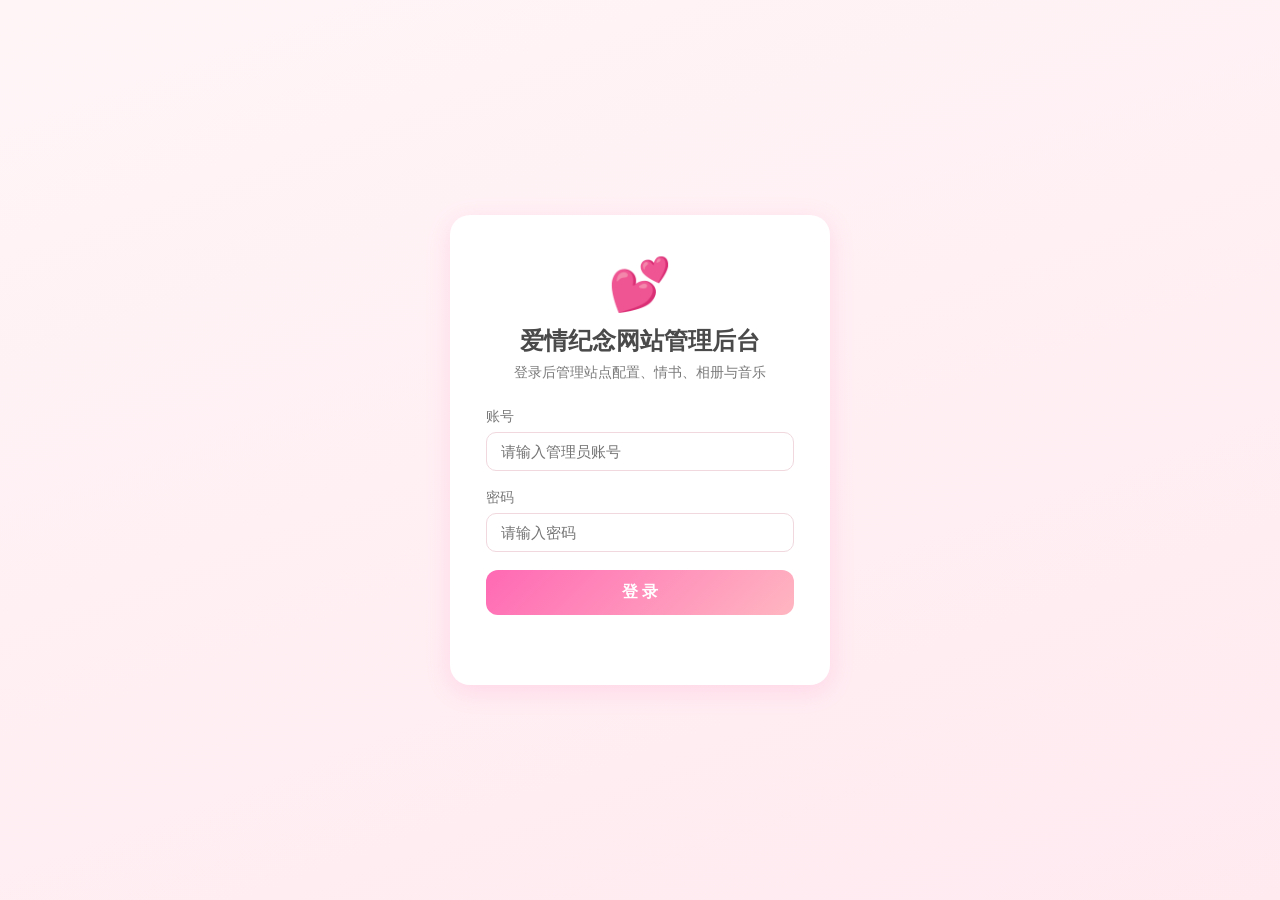
<file: admin/index.html>
<!DOCTYPE html>
<html lang="zh-CN">
<head>
    <meta charset="UTF-8">
    <meta name="viewport" content="width=device-width, initial-scale=1.0">
    <title>管理后台 - 爱情纪念网站</title>
    <link rel="stylesheet" href="style.css">
</head>
<body>
    <header class="admin-header">
        <div class="admin-brand">💖 <span class="brand-pink">爱情纪念网站</span> 管理后台</div>
        <div class="admin-actions">
            <span id="adminUser"></span>
            <button class="btn-link" id="logoutBtn">退出登录</button>
            <a class="btn-link" href="../index.html" target="_blank">查看网站</a>
        </div>
    </header>

    <nav class="tabs" id="tabs">
        <button class="tab-btn active" data-tab="site">🏠 站点配置</button>
        <button class="tab-btn" data-tab="letter">💌 情书</button>
        <button class="tab-btn" data-tab="timeline">📅 时间线</button>
        <button class="tab-btn" data-tab="gallery">📷 相册</button>
        <button class="tab-btn" data-tab="music">🎵 音乐</button>
    </nav>

    <main class="admin-body">

        <!-- ==================== 站点配置 ==================== -->
        <div class="tab-panel active" id="panel-site">
            <div class="panel-card">
                <div class="panel-title">基础信息</div>
                <p class="panel-tip">修改后点击"保存修改"，前端页面刷新即生效（需后端服务在线）。</p>
                <div class="field-row">
                    <div class="form-group">
                        <label>网站标题（浏览器标签页标题）</label>
                        <input type="text" class="form-control" id="site-title" data-config="site.title">
                    </div>
                    <div class="form-group">
                        <label>情侣昵称（首页顶部）</label>
                        <input type="text" class="form-control" id="site-couple_names" data-config="site.couple_names">
                    </div>
                    <div class="form-group">
                        <label>主标语（首页大标题）</label>
                        <input type="text" class="form-control" id="site-description" data-config="site.description">
                    </div>
                    <div class="form-group">
                        <label>相爱开始日期（计时器起点，格式 YYYY-MM-DD）</label>
                        <input type="date" class="form-control" id="site-start_date" data-config="site.start_date">
                    </div>
                </div>
                <div class="save-bar">
                    <button class="btn-primary" style="width:auto; padding:10px 28px;" data-save="site">保存修改</button>
                    <span class="save-tip" id="tip-site"></span>
                </div>
            </div>
        </div>

        <!-- ==================== 情书 ==================== -->
        <div class="tab-panel" id="panel-letter">
            <div class="panel-card">
                <div class="section-title-row">
                    <div class="panel-title">情书历史记录</div>
                    <button class="btn-secondary" id="letterAdd">＋ 添加情书</button>
                </div>
                <p class="panel-tip">支持多封情书，按从上到下顺序展示（最新的一封放最上面）。每封填写：标题 / 日期 / 正文（空行分段）/ 落款签名。</p>
                <div id="letterList"></div>
                <div class="save-bar">
                    <button class="btn-primary" style="width:auto; padding:10px 28px;" data-save="letter-list">保存情书</button>
                    <span class="save-tip" id="tip-letter"></span>
                </div>
            </div>
        </div>

        <!-- ==================== 时间线 ==================== -->
        <div class="tab-panel" id="panel-timeline">
            <div class="panel-card">
                <div class="section-title-row">
                    <div class="panel-title">故事时间线事件</div>
                    <button class="btn-secondary" id="timelineAdd">＋ 添加事件</button>
                </div>
                <p class="panel-tip">事件将按从上到下的顺序展示。每行填写：日期 / 图标 / 标题 / 描述 / 备注。</p>
                <div id="timelineList"></div>
                <div class="save-bar">
                    <button class="btn-primary" style="width:auto; padding:10px 28px;" data-save="timeline">保存时间线</button>
                    <span class="save-tip" id="tip-timeline"></span>
                </div>
            </div>
        </div>

        <!-- ==================== 相册 ==================== -->
        <div class="tab-panel" id="panel-gallery">
            <div class="panel-card">
                <div class="panel-title">相册照片</div>
                <div class="upload-area">
                    <div style="font-size:0.85rem; color:var(--text-light);">上传新照片（支持 jpg / png / gif / webp）</div>
                    <input type="file" id="galleryFile" accept="image/*">
                    <div class="upload-line">
                        <input type="text" class="form-control" id="galleryName" placeholder="照片名称（可选）">
                        <button class="btn-secondary" id="galleryUpload">上传</button>
                        <span class="save-tip" id="tip-gallery-upload"></span>
                    </div>
                </div>
                <div id="galleryList"></div>
                <p class="panel-tip">拖拽排序请使用"上移 / 下移"；关闭开关的照片前端将不展示。</p>
            </div>
        </div>

        <!-- ==================== 音乐 ==================== -->
        <div class="tab-panel" id="panel-music">
            <div class="panel-card">
                <div class="panel-title">背景音乐</div>
                <div class="upload-area">
                    <div style="font-size:0.85rem; color:var(--text-light);">上传音乐（支持 mp3 / wav / ogg / m4a）</div>
                    <input type="file" id="musicFile" accept="audio/*">
                    <div class="upload-line">
                        <input type="text" class="form-control" id="musicName" placeholder="音乐名称（可选）">
                        <button class="btn-secondary" id="musicUpload">上传</button>
                        <span class="save-tip" id="tip-music-upload"></span>
                    </div>
                </div>
                <div id="musicList"></div>
                <p class="panel-tip">前端默认播放列表中第一首"启用"的音乐。</p>
            </div>
        </div>

    </main>

    <script src="../js/api-config.js"></script>
    <script>
        const API = window.API_BASE;
        const token = localStorage.getItem('admin_token');
        if (!token) {
            window.location.href = 'login.html';
        } else {
            // 进入后台时先校验登录状态：token 已失效则立即回登录页，
            // 避免编辑完内容点"保存"时才被弹走（导致内容丢失且看起来像保存失败）
            fetch(API + '/auth/verify', { headers: { 'Authorization': 'Bearer ' + token } })
                .then(res => {
                    if (res.status === 401) {
                        localStorage.removeItem('admin_token');
                        localStorage.removeItem('admin_username');
                        window.location.href = 'login.html?expired=1';
                    }
                })
                .catch(() => { /* 后端暂不可用时不打扰，页面按降级模式展示 */ });
        }

        // ---------- 基础请求封装 ----------
        async function api(path, options = {}) {
            const headers = Object.assign(
                { 'Authorization': 'Bearer ' + token },
                options.headers || {}
            );
            // 表单上传（FormData）交给浏览器自动设置 multipart 头
            if (options.body && typeof options.body !== 'string' && !(options.body instanceof FormData)) {
                headers['Content-Type'] = 'application/json';
                options.body = JSON.stringify(options.body);
            }
            const res = await fetch(API + path, Object.assign({}, options, { headers }));
            if (res.status === 401) {
                localStorage.removeItem('admin_token');
                localStorage.removeItem('admin_username');
                window.location.href = 'login.html?expired=1';
                throw new Error('未登录');
            }
            const result = await res.json();
            if (result.code !== 200) {
                throw new Error(result.message || '请求失败');
            }
            return result.data;
        }

        function setTip(id, text, isError) {
            const el = document.getElementById(id);
            if (el) {
                el.textContent = text;
                el.style.color = isError ? '#E5484D' : '#30A46C';
                setTimeout(() => { el.textContent = ''; }, 4000);
            }
        }

        // ---------- Tab 切换 ----------
        document.querySelectorAll('.tab-btn').forEach(btn => {
            btn.addEventListener('click', function () {
                document.querySelectorAll('.tab-btn').forEach(b => b.classList.remove('active'));
                document.querySelectorAll('.tab-panel').forEach(p => p.classList.remove('active'));
                this.classList.add('active');
                document.getElementById('panel-' + this.dataset.tab).classList.add('active');
                if (this.dataset.tab === 'letter') loadLetters();
                if (this.dataset.tab === 'timeline') loadTimeline();
                if (this.dataset.tab === 'gallery') loadResources('image', 'galleryList');
                if (this.dataset.tab === 'music') loadResources('music', 'musicList');
            });
        });

        // ---------- 登录信息 ----------
        document.getElementById('adminUser').textContent = '👤 ' + (localStorage.getItem('admin_username') || 'admin');
        document.getElementById('logoutBtn').addEventListener('click', function () {
            api('/auth/logout', { method: 'POST' }).catch(() => {});
            localStorage.removeItem('admin_token');
            localStorage.removeItem('admin_username');
            window.location.href = 'login.html';
        });

        // ==================== 站点配置 / 情书 ====================
        function loadTextConfigs() {
            api('/config/all').then(list => {
                const map = {};
                list.forEach(item => map[item.configKey] = item.configValue);
                document.querySelectorAll('[data-config]').forEach(input => {
                    const key = input.dataset.config;
                    if (map[key] !== undefined) input.value = map[key];
                });
                document.querySelectorAll('textarea[data-config]').forEach(ta => {
                    const key = ta.dataset.config;
                    if (map[key] !== undefined) ta.value = map[key];
                });
            }).catch(e => {
                document.querySelectorAll('[data-save]').forEach(b => {
                    b.textContent = '加载失败，请检查后端服务';
                    b.disabled = true;
                });
            });
        }

        document.querySelector('[data-save="site"]').addEventListener('click', async function () {
            const keys = ['site.title', 'site.couple_names', 'site.description', 'site.start_date'];
            const configs = [];
            document.querySelectorAll('[data-config]').forEach(input => {
                if (keys.includes(input.dataset.config)) {
                    configs.push({ configKey: input.dataset.config, configValue: input.value });
                }
            });
            try {
                await api('/config/batch', { method: 'PUT', body: { configs } });
                setTip('tip-site', '✅ 保存成功，刷新网站页面即可看到效果');
            } catch (e) {
                setTip('tip-site', '❌ ' + e.message, true);
            }
        });

        // ==================== 情书历史记录 ====================
        let letterItems = [];

        function emptyLetter() {
            return { title: '致我最爱的你', date: '', content: '', signature: '永远爱你的\n' };
        }

        function loadLetters() {
            api('/config/all').then(list => {
                const item = list.find(i => i.configKey === 'letter.list');
                if (item && item.configValue) {
                    try { letterItems = JSON.parse(item.configValue); } catch (e) { letterItems = []; }
                } else {
                    // 兼容旧的单封配置
                    const map = {};
                    list.forEach(i => map[i.configKey] = i.configValue);
                    if (map['letter.content']) {
                        letterItems = [{
                            title: map['letter.title'] || '致我最爱的你',
                            date: '',
                            content: map['letter.content'],
                            signature: map['letter.signature'] || ''
                        }];
                    }
                }
                if (!Array.isArray(letterItems) || !letterItems.length) {
                    letterItems = [emptyLetter()];
                }
                renderLetters();
            }).catch(e => setTip('tip-letter', '❌ ' + e.message, true));
        }

        function syncLetterCards() {
            document.querySelectorAll('.letter-editor-card').forEach((card, i) => {
                letterItems[i] = {
                    title: card.querySelector('.l-title').value.trim(),
                    date: card.querySelector('.l-date').value.trim(),
                    content: card.querySelector('.l-content').value,
                    signature: card.querySelector('.l-signature').value
                };
            });
        }

        function renderLetters() {
            const container = document.getElementById('letterList');
            container.innerHTML = '';
            letterItems.forEach((letter, idx) => {
                const card = document.createElement('div');
                card.className = 'letter-editor-card';
                card.innerHTML = `
                    <div class="letter-editor-head">
                        <span style="font-size:0.85rem;color:var(--text-light);">第 ${idx + 1} 封</span>
                        <div style="display:flex;gap:6px;">
                            <button class="btn-mini l-up" ${idx === 0 ? 'disabled' : ''}>↑</button>
                            <button class="btn-mini l-down" ${idx === letterItems.length - 1 ? 'disabled' : ''}>↓</button>
                            <button class="btn-danger l-del">删除</button>
                        </div>
                    </div>
                    <div class="letter-editor-grid">
                        <div class="form-group">
                            <label>标题</label>
                            <input type="text" class="form-control l-title" value="${(letter.title || '').replace(/"/g, '&quot;')}">
                        </div>
                        <div class="form-group">
                            <label>日期（如 2026-08-18）</label>
                            <input type="text" class="form-control l-date" value="${(letter.date || '').replace(/"/g, '&quot;')}" placeholder="2026-08-18">
                        </div>
                    </div>
                    <div class="form-group">
                        <label>正文（空行分段）</label>
                        <textarea class="form-control l-content" style="min-height:140px;">${letter.content || ''}</textarea>
                    </div>
                    <div class="form-group">
                        <label>落款签名</label>
                        <textarea class="form-control l-signature" style="min-height:60px;">${letter.signature || ''}</textarea>
                    </div>`;
                container.appendChild(card);
            });

            container.querySelectorAll('.letter-editor-card').forEach((card, i) => {
                card.querySelectorAll('input, textarea').forEach(el => el.addEventListener('input', syncLetterCards));
                card.querySelector('.l-del').addEventListener('click', () => {
                    if (letterItems.length <= 1) {
                        setTip('tip-letter', '至少保留一封情书', true);
                        return;
                    }
                    if (!confirm('确定删除这封情书？')) return;
                    letterItems.splice(i, 1);
                    renderLetters();
                });
            });
            container.querySelectorAll('.l-up').forEach((btn, i) => {
                if (i === 0) return;
                btn.addEventListener('click', () => {
                    [letterItems[i - 1], letterItems[i]] = [letterItems[i], letterItems[i - 1]];
                    renderLetters();
                });
            });
            container.querySelectorAll('.l-down').forEach((btn, i) => {
                if (i === letterItems.length - 1) return;
                btn.addEventListener('click', () => {
                    [letterItems[i + 1], letterItems[i]] = [letterItems[i], letterItems[i + 1]];
                    renderLetters();
                });
            });
        }

        document.getElementById('letterAdd').addEventListener('click', () => {
            letterItems.push(emptyLetter());
            renderLetters();
        });

        document.querySelector('[data-save="letter-list"]').addEventListener('click', async function () {
            syncLetterCards();
            try {
                await api('/config/letter.list', {
                    method: 'PUT',
                    body: { configValue: JSON.stringify(letterItems) }
                });
                setTip('tip-letter', '✅ 情书已保存，刷新网站页面即可看到');
            } catch (e) {
                setTip('tip-letter', '❌ ' + e.message, true);
            }
        });

        // ==================== 时间线 ====================
        let timelineEvents = [];

        function loadTimeline() {
            api('/config/all').then(list => {
                const item = list.find(i => i.configKey === 'timeline.events');
                if (item && item.configValue) {
                    try { timelineEvents = JSON.parse(item.configValue); } catch (e) { timelineEvents = []; }
                } else {
                    timelineEvents = [];
                }
                renderTimeline();
            }).catch(e => setTip('tip-timeline', '❌ ' + e.message, true));
        }

        function renderTimeline() {
            const container = document.getElementById('timelineList');
            if (!timelineEvents.length) {
                container.innerHTML = '<div class="empty-tip">还没有时间线事件，点击右上角"添加事件"开始。</div>';
                return;
            }
            container.innerHTML = '';
            timelineEvents.forEach((ev, idx) => {
                const row = document.createElement('div');
                row.className = 'timeline-editor-item';
                row.innerHTML = `
                    <input type="date" class="ev-date" value="${ev.date || ''}" title="日期">
                    <input type="text" class="ev-icon" value="${ev.icon || ''}" placeholder="图标" title="图标 emoji，如 💕">
                    <input type="text" class="ev-title" value="${ev.title || ''}" placeholder="标题">
                    <input type="text" class="ev-desc" value="${ev.description || ''}" placeholder="描述">
                    <input type="text" class="ev-note" value="${ev.note || ''}" placeholder="备注（可选）">
                    <div class="timeline-actions">
                        <button class="btn-mini ev-up" ${idx === 0 ? 'disabled' : ''}>↑</button>
                        <button class="btn-mini ev-down" ${idx === timelineEvents.length - 1 ? 'disabled' : ''}>↓</button>
                        <button class="btn-danger ev-del">删除</button>
                    </div>`;
                container.appendChild(row);
            });

            container.querySelectorAll('.ev-up').forEach((b, i) => {
                if (i === 0) return;
                b.addEventListener('click', () => {
                    [timelineEvents[i - 1], timelineEvents[i]] = [timelineEvents[i], timelineEvents[i - 1]];
                    renderTimeline();
                });
            });
            container.querySelectorAll('.ev-down').forEach((b, i) => {
                if (i === timelineEvents.length - 1) return;
                b.addEventListener('click', () => {
                    [timelineEvents[i + 1], timelineEvents[i]] = [timelineEvents[i], timelineEvents[i + 1]];
                    renderTimeline();
                });
            });
            container.querySelectorAll('.ev-del').forEach((b, i) => {
                b.addEventListener('click', () => {
                    timelineEvents.splice(i, 1);
                    renderTimeline();
                });
            });
            // 编辑后同步到内存
            container.querySelectorAll('.timeline-editor-item').forEach((row, i) => {
                row.querySelectorAll('input').forEach(input => {
                    input.addEventListener('input', () => {
                        const ev = timelineEvents[i] || {};
                        ev.date = row.querySelector('.ev-date').value;
                        ev.icon = row.querySelector('.ev-icon').value;
                        ev.title = row.querySelector('.ev-title').value;
                        ev.description = row.querySelector('.ev-desc').value;
                        ev.note = row.querySelector('.ev-note').value;
                        timelineEvents[i] = ev;
                    });
                });
            });
        }

        document.getElementById('timelineAdd').addEventListener('click', () => {
            timelineEvents.push({ date: '', icon: '💕', title: '新的事件', description: '写点什么吧', note: '' });
            renderTimeline();
        });

        document.querySelector('[data-save="timeline"]').addEventListener('click', async function () {
            try {
                await api('/config/timeline.events', {
                    method: 'PUT',
                    body: { configValue: JSON.stringify(timelineEvents) }
                });
                setTip('tip-timeline', '✅ 时间线已保存');
            } catch (e) {
                setTip('tip-timeline', '❌ ' + e.message, true);
            }
        });

        // ==================== 相册 / 音乐 ====================
        async function loadResources(type, listId) {
            const container = document.getElementById(listId);
            try {
                const rows = await api('/resource/list?type=' + type);
                if (!rows.length) {
                    container.innerHTML = '<div class="empty-tip">暂无内容，先在上方上传一个吧～</div>';
                    return;
                }
                container.innerHTML = '';
                rows.forEach((item, idx) => {
                    const row = document.createElement('div');
                    row.className = 'resource-item';
                    const url = API + item.urlPath;
                    const media = type === 'image'
                        ? `<img class="resource-thumb" src="${url}" alt="">`
                        : `<div class="resource-thumb" style="display:flex;align-items:center;justify-content:center;font-size:1.6rem;">🎵</div>`;
                    row.innerHTML = `
                        ${media}
                        <div class="resource-info">
                            <div class="resource-name">${item.resourceName}</div>
                            <div class="resource-meta">排序 ${idx + 1}${item.isEnabled === 1 ? ' · 已启用' : ' · 已停用'}</div>
                        </div>
                        ${type === 'music' ? `<audio controls preload="none" src="${url}" style="height:36px;max-width:180px;"></audio>` : ''}
                        <label class="switch" title="启用 / 停用">
                            <input type="checkbox" class="res-enabled" ${item.isEnabled === 1 ? 'checked' : ''}>
                            <span class="slider"></span>
                        </label>
                        <div class="resource-actions">
                            <button class="btn-mini res-up" ${idx === 0 ? 'disabled' : ''}>↑</button>
                            <button class="btn-mini res-down" ${idx === rows.length - 1 ? 'disabled' : ''}>↓</button>
                            <button class="btn-danger res-del">删除</button>
                        </div>`;
                    container.appendChild(row);

                    const save = async () => {
                        await api('/resource/' + item.id, {
                            method: 'PUT',
                            body: {
                                resourceName: item.resourceName,
                                sortOrder: item.sortOrder,
                                isEnabled: item.isEnabled === 1 ? 1 : 0
                            }
                        });
                    };

                    row.querySelector('.res-enabled').addEventListener('change', async (e) => {
                        item.isEnabled = e.target.checked ? 1 : 0;
                        await save();
                        loadResources(type, listId);
                    });
                    row.querySelector('.res-up').addEventListener('click', () => moveResource(rows, idx, -1, type, listId));
                    row.querySelector('.res-down').addEventListener('click', () => moveResource(rows, idx, 1, type, listId));
                    row.querySelector('.res-del').addEventListener('click', async () => {
                        if (!confirm('确定删除该' + (type === 'image' ? '照片' : '音乐') + '？')) return;
                        await api('/resource/' + item.id, { method: 'DELETE' });
                        loadResources(type, listId);
                    });
                });
            } catch (e) {
                container.innerHTML = `<div class="empty-tip">加载失败：${e.message}</div>`;
            }
        }

        // 交换资源顺序：互换数组中相邻项，并重写所有 sortOrder 保证顺序唯一
        async function moveResource(rows, idx, delta, type, listId) {
            const j = idx + delta;
            if (j < 0 || j >= rows.length) return;
            [rows[idx], rows[j]] = [rows[j], rows[idx]];
            try {
                for (let i = 0; i < rows.length; i++) {
                    await api('/resource/' + rows[i].id, {
                        method: 'PUT',
                        body: {
                            resourceName: rows[i].resourceName,
                            sortOrder: i + 1,
                            isEnabled: rows[i].isEnabled
                        }
                    });
                }
                loadResources(type, listId);
            } catch (e) {
                setTip('tip-' + (type === 'image' ? 'gallery' : 'music') + '-upload', '❌ ' + e.message, true);
            }
        }

        // 文件上传（带实时进度与超时）
        // 服务器上行带宽较慢时，fetch 全程无反馈，看起来像卡死；改用 XHR 展示进度并兜底超时
        function uploadWithProgress(formData, btn, timeoutMs) {
            return new Promise((resolve, reject) => {
                const xhr = new XMLHttpRequest();
                const timer = setTimeout(() => {
                    xhr.abort();
                    reject(new Error('上传超时（网络过慢，请检查后重试）'));
                }, timeoutMs);
                xhr.open('POST', API + '/resource/upload');
                xhr.setRequestHeader('Authorization', 'Bearer ' + token);
                xhr.upload.onprogress = function (e) {
                    if (e.lengthComputable) {
                        const pct = Math.min(99, Math.round(e.loaded / e.total * 100));
                        btn.textContent = '上传中 ' + pct + '%';
                    }
                };
                xhr.onload = function () {
                    clearTimeout(timer);
                    if (xhr.status === 401) {
                        localStorage.removeItem('admin_token');
                        localStorage.removeItem('admin_username');
                        window.location.href = 'login.html?expired=1';
                        reject(new Error('未登录'));
                        return;
                    }
                    try {
                        const result = JSON.parse(xhr.responseText);
                        if (result.code !== 200) {
                            reject(new Error(result.message || '请求失败'));
                        } else {
                            resolve(result.data);
                        }
                    } catch (err) {
                        reject(new Error('服务器返回异常（HTTP ' + xhr.status + '）'));
                    }
                };
                xhr.onerror = function () {
                    clearTimeout(timer);
                    reject(new Error('网络错误，上传失败'));
                };
                xhr.send(formData);
            });
        }

        // 客户端压缩照片（jpg/webp）：最长边缩到 1920px、JPEG 质量 0.8，体积可减小 80%+
        // 服务器上行带宽较慢，压缩后上传快很多；GIF/PNG 保留原样
        function compressImage(file) {
            return new Promise((resolve, reject) => {
                const url = URL.createObjectURL(file);
                const img = new Image();
                img.onload = function () {
                    const MAX = 1920;
                    let { width, height } = img;
                    if (width > MAX || height > MAX) {
                        const ratio = Math.min(MAX / width, MAX / height);
                        width = Math.round(width * ratio);
                        height = Math.round(height * ratio);
                    }
                    const canvas = document.createElement('canvas');
                    canvas.width = width;
                    canvas.height = height;
                    canvas.getContext('2d').drawImage(img, 0, 0, width, height);
                    URL.revokeObjectURL(url);
                    canvas.toBlob(function (blob) {
                        if (blob) {
                            resolve(new File([blob], file.name.replace(/\.\w+$/, '.jpg'), { type: 'image/jpeg' }));
                        } else {
                            reject(new Error('图片压缩失败'));
                        }
                    }, 'image/jpeg', 0.8);
                };
                img.onerror = function () {
                    URL.revokeObjectURL(url);
                    reject(new Error('图片读取失败'));
                };
                img.src = url;
            });
        }

        // 上传绑定
        function bindUpload(fileId, nameId, btnId, tipId, type, listId) {
            document.getElementById(btnId).addEventListener('click', async function () {
                const file = document.getElementById(fileId).files[0];
                if (!file) {
                    setTip(tipId, '请先选择文件', true);
                    return;
                }
                this.disabled = true;
                this.textContent = '上传中...';
                // 大尺寸照片先压缩再上传，缩短上传耗时（失败则退回原图）
                let uploadFile = file;
                if (type === 'image' && (file.type === 'image/jpeg' || file.type === 'image/webp') && file.size > 500 * 1024) {
                    this.textContent = '压缩中...';
                    try {
                        uploadFile = await compressImage(file);
                    } catch (e) {
                        setTip(tipId, '⚠️ ' + e.message + '，将上传原图', true);
                    }
                }
                const formData = new FormData();
                formData.append('type', type);
                formData.append('file', uploadFile);
                formData.append('resourceName', document.getElementById(nameId).value.trim() || file.name);
                try {
                    // 大文件耗时较长，放宽超时到 5 分钟；进度会实时显示在按钮上
                    await uploadWithProgress(formData, this, 300000);
                    setTip(tipId, '✅ 上传成功');
                    document.getElementById(fileId).value = '';
                    document.getElementById(nameId).value = '';
                    loadResources(type, listId);
                } catch (e) {
                    setTip(tipId, '❌ ' + e.message, true);
                } finally {
                    this.disabled = false;
                    this.textContent = '上传';
                }
            });
        }

        bindUpload('galleryFile', 'galleryName', 'galleryUpload', 'tip-gallery-upload', 'image', 'galleryList');
        bindUpload('musicFile', 'musicName', 'musicUpload', 'tip-music-upload', 'music', 'musicList');

        // 初始化加载
        document.getElementById('adminUser').textContent = '👤 ' + (localStorage.getItem('admin_username') || 'admin');
        loadTextConfigs();
        loadLetters();
    </script>
</body>
</html>
</file>
<file: admin/style.css>
/* ===================================
   管理后台样式 - 与站点风格一致（粉白暖色）
   =================================== */
* {
    margin: 0;
    padding: 0;
    box-sizing: border-box;
}

:root {
    --primary-pink: #FFB6C1;
    --light-pink: #FFD1DC;
    --dark-pink: #FF69B4;
    --soft-pink: #FFE4E1;
    --white: #FFFFFF;
    --cream: #FFF8F0;
    --text-dark: #4A4A4A;
    --text-light: #7A7A7A;
    --border: #F0D8DE;
    --shadow: 0 6px 24px rgba(255, 105, 180, 0.18);
}

body {
    font-family: 'PingFang SC', 'Microsoft YaHei', 'Helvetica Neue', Arial, sans-serif;
    background: linear-gradient(160deg, #FFF5F7 0%, #FFEAF0 100%);
    min-height: 100vh;
    color: var(--text-dark);
}

/* ---------- 登录页 ---------- */
.login-wrap {
    display: flex;
    align-items: center;
    justify-content: center;
    min-height: 100vh;
    padding: 20px;
}

.login-card {
    width: 100%;
    max-width: 380px;
    background: var(--white);
    border-radius: 20px;
    padding: 40px 36px;
    box-shadow: var(--shadow);
    text-align: center;
}

.login-icon {
    font-size: 3.2rem;
    margin-bottom: 10px;
}

.login-title {
    font-size: 1.5rem;
    font-weight: 600;
    margin-bottom: 6px;
}

.login-subtitle {
    font-size: 0.9rem;
    color: var(--text-light);
    margin-bottom: 26px;
}

.form-group {
    text-align: left;
    margin-bottom: 18px;
}

.form-group label {
    display: block;
    font-size: 0.85rem;
    color: var(--text-light);
    margin-bottom: 6px;
}

.form-control {
    width: 100%;
    padding: 10px 14px;
    border: 1.5px solid var(--border);
    border-radius: 10px;
    font-size: 0.95rem;
    outline: none;
    transition: border-color 0.2s;
    font-family: inherit;
}

.form-control:focus {
    border-color: var(--dark-pink);
}

.btn-primary {
    width: 100%;
    padding: 12px;
    background: linear-gradient(135deg, #FF69B4 0%, #FFB6C1 100%);
    color: var(--white);
    border: none;
    border-radius: 12px;
    font-size: 1rem;
    font-weight: 600;
    cursor: pointer;
    transition: transform 0.15s, opacity 0.15s;
    font-family: inherit;
}

.btn-primary:hover {
    opacity: 0.92;
    transform: translateY(-1px);
}

.msg {
    margin-top: 14px;
    font-size: 0.85rem;
    min-height: 1.2em;
}

.msg.error { color: #E5484D; }
.msg.success { color: #30A46C; }

/* ---------- 管理主页面 ---------- */
.admin-header {
    background: var(--white);
    box-shadow: 0 2px 12px rgba(255, 105, 180, 0.12);
    padding: 14px 24px;
    display: flex;
    align-items: center;
    justify-content: space-between;
    flex-wrap: wrap;
    gap: 10px;
    position: sticky;
    top: 0;
    z-index: 100;
}

.admin-brand {
    font-size: 1.15rem;
    font-weight: 600;
}

.admin-brand .brand-pink { color: var(--dark-pink); }

.admin-actions {
    display: flex;
    align-items: center;
    gap: 12px;
    font-size: 0.88rem;
    color: var(--text-light);
}

.btn-link {
    background: none;
    border: none;
    color: var(--dark-pink);
    font-size: 0.88rem;
    cursor: pointer;
    font-family: inherit;
}

.btn-link:hover { text-decoration: underline; }

.tabs {
    display: flex;
    gap: 6px;
    padding: 14px 24px;
    flex-wrap: wrap;
    border-bottom: 1px solid var(--border);
}

.tab-btn {
    padding: 8px 18px;
    border: none;
    border-radius: 20px;
    background: var(--white);
    color: var(--text-light);
    font-size: 0.9rem;
    cursor: pointer;
    font-family: inherit;
    transition: all 0.2s;
}

.tab-btn:hover { color: var(--dark-pink); }

.tab-btn.active {
    background: linear-gradient(135deg, #FF69B4 0%, #FFB6C1 100%);
    color: var(--white);
    font-weight: 600;
}

.admin-body {
    max-width: 960px;
    margin: 24px auto;
    padding: 0 24px;
}

.tab-panel { display: none; }

.tab-panel.active { display: block; }

.panel-card {
    background: var(--white);
    border-radius: 16px;
    padding: 24px;
    box-shadow: var(--shadow);
    margin-bottom: 20px;
}

.panel-title {
    font-size: 1.1rem;
    font-weight: 600;
    margin-bottom: 18px;
}

.panel-tip {
    font-size: 0.82rem;
    color: var(--text-light);
    margin: -8px 0 16px;
}

.field-row {
    display: grid;
    grid-template-columns: 1fr 1fr;
    gap: 16px;
}

@media (max-width: 640px) {
    .field-row { grid-template-columns: 1fr; }
}

.btn-secondary {
    padding: 8px 18px;
    background: var(--soft-pink);
    color: var(--dark-pink);
    border: none;
    border-radius: 10px;
    font-size: 0.9rem;
    font-weight: 600;
    cursor: pointer;
    font-family: inherit;
    transition: opacity 0.15s;
}

.btn-secondary:hover { opacity: 0.85; }

.btn-danger {
    padding: 6px 12px;
    background: none;
    color: #E5484D;
    border: 1px solid #F3C1C1;
    border-radius: 8px;
    font-size: 0.82rem;
    cursor: pointer;
    font-family: inherit;
}

.btn-danger:hover { background: #FFF0F0; }

.btn-mini {
    padding: 4px 10px;
    background: var(--soft-pink);
    border: none;
    border-radius: 8px;
    font-size: 0.8rem;
    color: var(--dark-pink);
    cursor: pointer;
    font-family: inherit;
}

.btn-mini:hover { opacity: 0.85; }

.btn-mini.disabled { opacity: 0.4; cursor: not-allowed; }

/* ---------- 时间线 ---------- */
.timeline-editor-item {
    display: grid;
    grid-template-columns: 70px 60px 1fr 1.2fr 1fr 110px;
    gap: 8px;
    align-items: center;
    padding: 10px 0;
    border-bottom: 1px dashed var(--border);
}

.timeline-editor-item input {
    width: 100%;
    padding: 7px 10px;
    border: 1.5px solid var(--border);
    border-radius: 8px;
    font-size: 0.85rem;
    outline: none;
    font-family: inherit;
}

.timeline-editor-item input:focus { border-color: var(--dark-pink); }

.timeline-actions {
    display: flex;
    gap: 6px;
    justify-content: flex-end;
}

@media (max-width: 720px) {
    .timeline-editor-item {
        grid-template-columns: 1fr 1fr;
        grid-auto-rows: auto;
    }
}

/* ---------- 资源列表 ---------- */
.resource-item {
    display: flex;
    align-items: center;
    gap: 12px;
    padding: 12px 0;
    border-bottom: 1px dashed var(--border);
}

.resource-thumb {
    width: 72px;
    height: 54px;
    border-radius: 8px;
    object-fit: cover;
    background: var(--soft-pink);
    flex-shrink: 0;
}

.resource-info {
    flex: 1;
    min-width: 0;
}

.resource-name {
    font-size: 0.92rem;
    font-weight: 600;
    white-space: nowrap;
    overflow: hidden;
    text-overflow: ellipsis;
}

.resource-meta {
    font-size: 0.78rem;
    color: var(--text-light);
}

.resource-actions {
    display: flex;
    gap: 6px;
    flex-shrink: 0;
}

.resource-actions .btn-mini { white-space: nowrap; }

.upload-area {
    border: 2px dashed var(--primary-pink);
    border-radius: 12px;
    padding: 18px;
    margin-bottom: 16px;
    background: #FFFBFB;
}

.upload-area input[type="file"] {
    display: block;
    margin: 8px 0;
}

.upload-line {
    display: flex;
    align-items: center;
    gap: 10px;
    flex-wrap: wrap;
}

.upload-line .form-control { width: 220px; }

.empty-tip {
    text-align: center;
    color: var(--text-light);
    font-size: 0.9rem;
    padding: 26px 0;
}

textarea.form-control { min-height: 120px; resize: vertical; line-height: 1.7; }

.switch {
    position: relative;
    display: inline-block;
    width: 40px;
    height: 22px;
    flex-shrink: 0;
}

.switch input { opacity: 0; width: 0; height: 0; }

.switch .slider {
    position: absolute;
    inset: 0;
    background: #E5C9CF;
    border-radius: 22px;
    transition: 0.2s;
    cursor: pointer;
}

.switch .slider::before {
    content: '';
    position: absolute;
    width: 16px;
    height: 16px;
    left: 3px;
    top: 3px;
    background: #fff;
    border-radius: 50%;
    transition: 0.2s;
}

.switch input:checked + .slider {
    background: var(--dark-pink);
}

.switch input:checked + .slider::before {
    transform: translateX(18px);
}

.save-bar {
    display: flex;
    align-items: center;
    gap: 12px;
    margin-top: 16px;
}

.save-tip { font-size: 0.82rem; color: var(--text-light); }

.section-title-row {
    display: flex;
    align-items: center;
    justify-content: space-between;
    flex-wrap: wrap;
    gap: 10px;
}

/* ---------- 情书历史记录编辑器 ---------- */
.letter-editor-card {
    border: 1px solid var(--border);
    border-radius: 12px;
    padding: 16px;
    margin-bottom: 14px;
    background: #FFFBFB;
}

.letter-editor-head {
    display: flex;
    align-items: center;
    justify-content: space-between;
    margin-bottom: 10px;
}

.letter-editor-grid {
    display: grid;
    grid-template-columns: 1fr 1fr;
    gap: 14px;
}

@media (max-width: 640px) {
    .letter-editor-grid { grid-template-columns: 1fr; }
}
</file>
